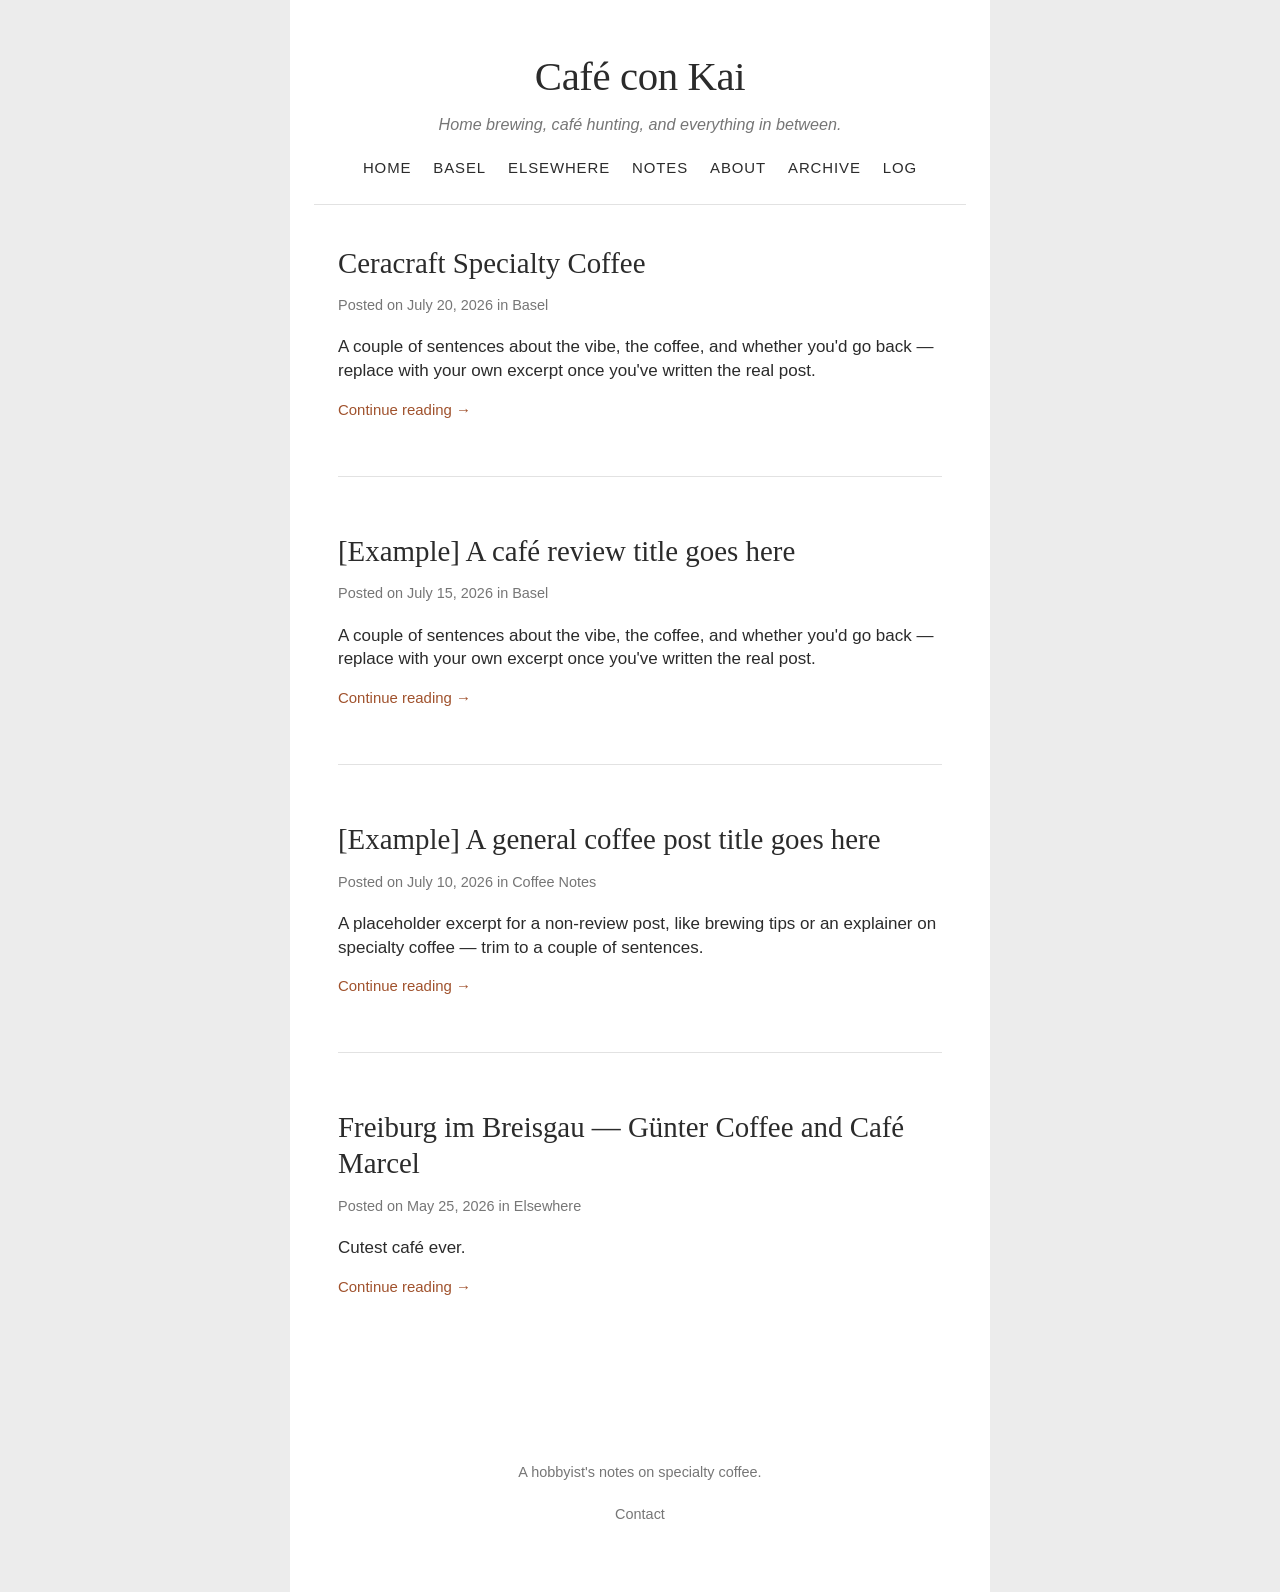
<file: index.html>
<!DOCTYPE html>
<html lang="en">
<head>
<meta charset="UTF-8">
<meta name="viewport" content="width=device-width, initial-scale=1.0">
<title>Café con Kai | Home brewing, café hunting, and everything in between.</title>
<meta name="description" content="Home brewing, café hunting, and everything in between.">
<link rel="stylesheet" href="style.css">
</head>
<body>
<div class="wrap">

  <header class="site-header">
    <h1 class="site-title"><a href="index.html">Café con Kai</a></h1>
    <p class="site-tagline">Home brewing, café hunting, and everything in between.</p>
    <nav class="site-nav">
      <ul>
        <li><a href="index.html">Home</a></li>
        <li><a href="basel.html">Basel</a></li>
        <li><a href="elsewhere.html">Elsewhere</a></li>
        <li><a href="notes.html">Notes</a></li>
        <li><a href="about.html">About</a></li>
        <li><a href="archive.html">Archive</a></li>
        <li><a href="log.html">Log</a></li>
      </ul>
    </nav>
  </header>

  <main>
    <!--
      This page builds itself — feed.js fetches basel.html, elsewhere.html,
      and notes.html and renders the 10 most recent entries below. To add
      a new post, you never edit this file: write the post, then add one
      .entry block to whichever category page it belongs to. See
      README.md for the full walkthrough.
    -->
    <div id="home-feed">
      <p>Loading posts&hellip;</p>
    </div>
  </main>

  <footer class="site-footer">
    <p class="about-blurb">
      A hobbyist's notes on specialty coffee.
    </p>
    <p class="footer-links">
      <a href="mailto:you@example.com">Contact</a>
    </p>
    <div class="tag-cloud">
      <!-- Example tags — replace with your own once you have posts -->
      <!-- <a href="archive.html">espresso</a>
      <a href="archive.html">cozy</a>
      <a href="archive.html">wifi</a>
      <a href="archive.html">study spot</a>
      <a href="archive.html">pastries</a> -->
    </div>
  </footer>

</div>
<script src="feed.js"></script>
<script>
  fetchEntries().then((entries) => renderHomeFeed(entries, 10));
</script>
</body>
</html>
</file>
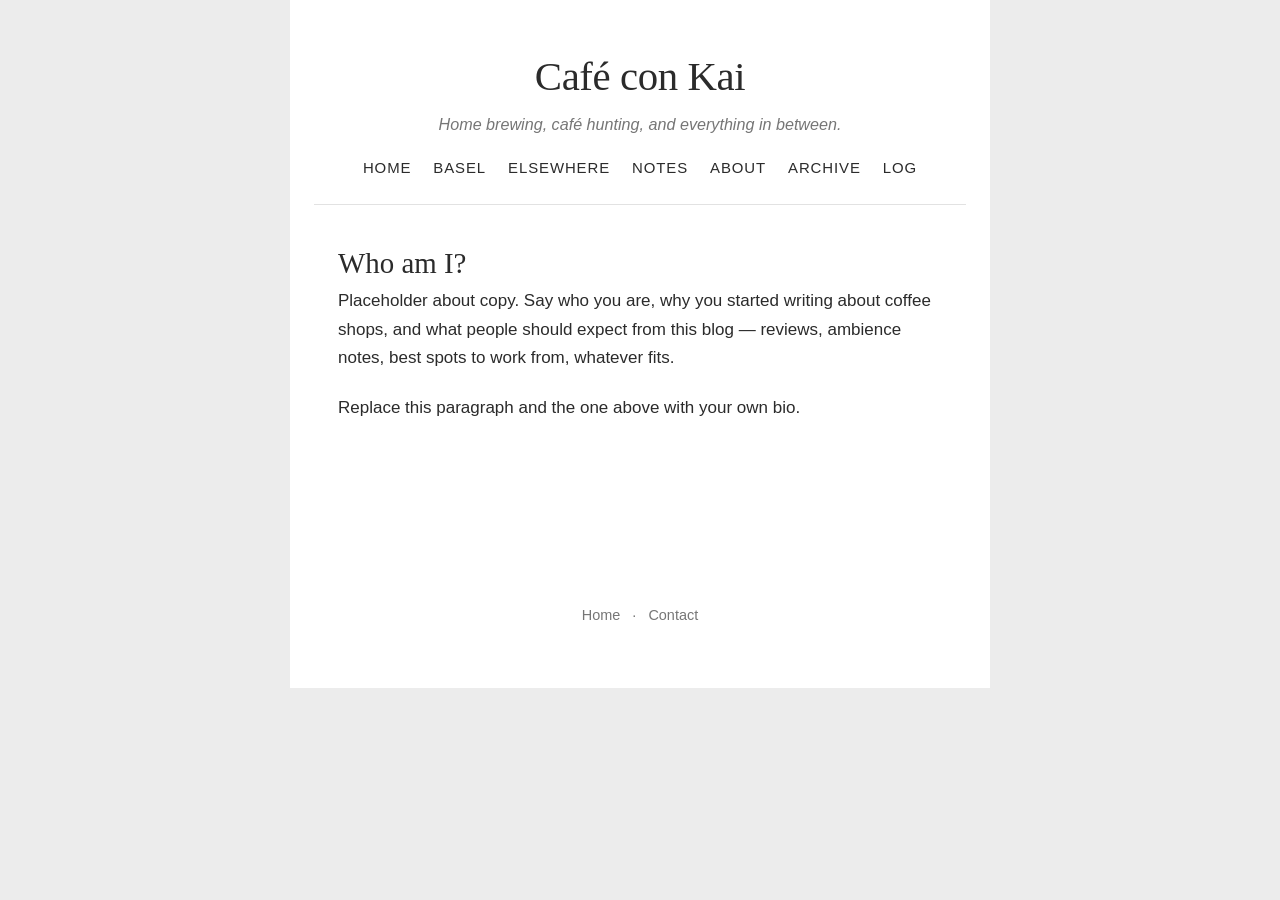
<file: about.html>
<!DOCTYPE html>
<html lang="en">
<head>
<meta charset="UTF-8">
<meta name="viewport" content="width=device-width, initial-scale=1.0">
<title>About | Café con Kai</title>
<link rel="stylesheet" href="style.css">
</head>
<body>
<div class="wrap">

  <header class="site-header">
    <h1 class="site-title"><a href="index.html">Café con Kai</a></h1>
    <p class="site-tagline">Home brewing, café hunting, and everything in between.</p>
    <nav class="site-nav">
      <ul>
        <li><a href="index.html">Home</a></li>
        <li><a href="basel.html">Basel</a></li>
        <li><a href="elsewhere.html">Elsewhere</a></li>
        <li><a href="notes.html">Notes</a></li>
        <li><a href="about.html">About</a></li>
        <li><a href="archive.html">Archive</a></li>
        <li><a href="log.html">Log</a></li>
      </ul>
    </nav>
  </header>

  <main>
    <article class="post">
      <h2 class="post-title">Who am I?</h2>
      <div class="post-body">
        <p>Placeholder about copy. Say who you are, why you started writing
        about coffee shops, and what people should expect from this blog —
        reviews, ambience notes, best spots to work from, whatever fits.</p>
        <p>Replace this paragraph and the one above with your own bio.</p>
      </div>
    </article>
  </main>

  <footer class="site-footer">
    <p class="footer-links">
      <a href="index.html">Home</a> ·
      <a href="mailto:you@example.com">Contact</a>
    </p>
  </footer>

</div>
</body>
</html>
</file>
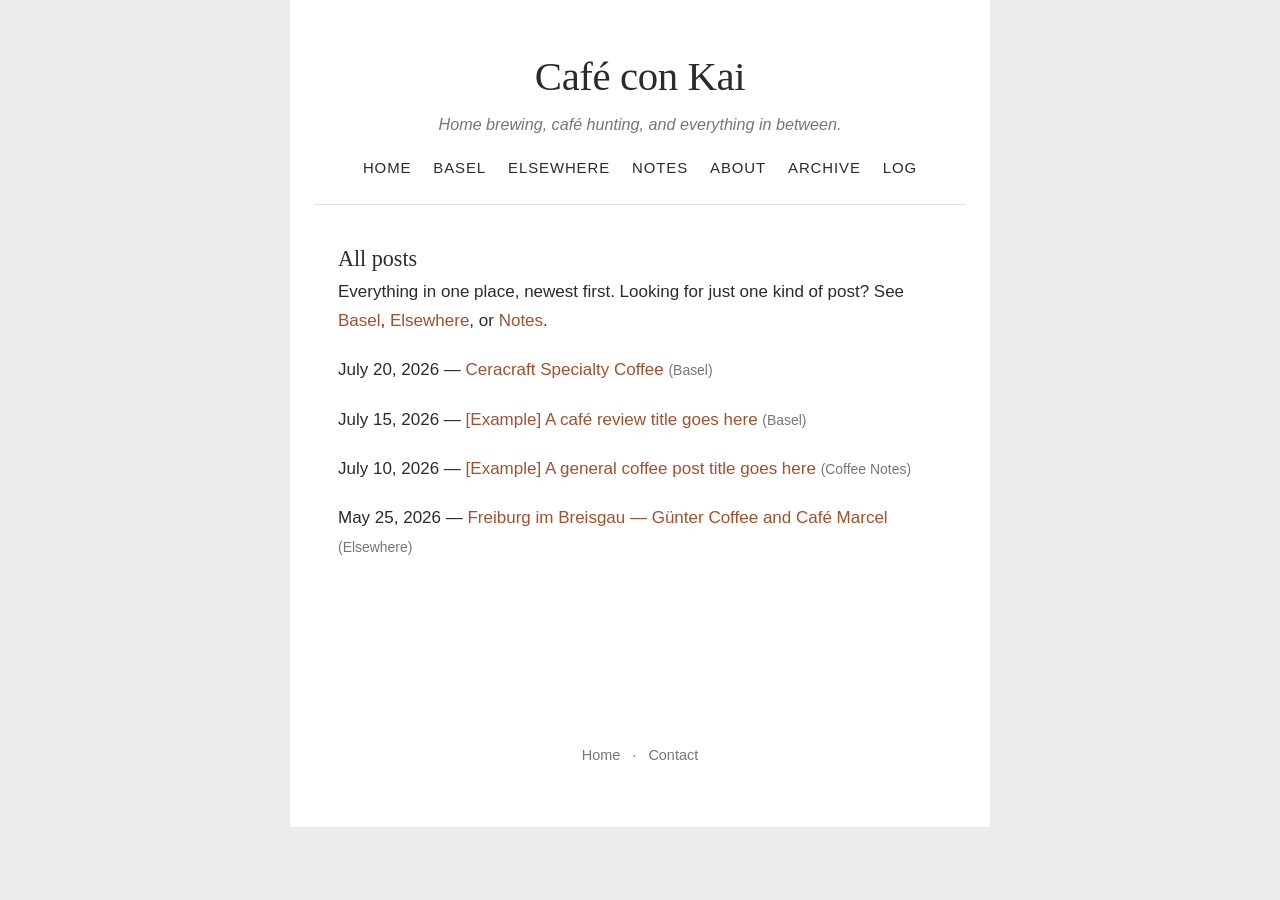
<file: archive.html>
<!DOCTYPE html>
<html lang="en">
<head>
<meta charset="UTF-8">
<meta name="viewport" content="width=device-width, initial-scale=1.0">
<title>Archive | Café con Kai</title>
<link rel="stylesheet" href="style.css">
</head>
<body>
<div class="wrap">

  <header class="site-header">
    <h1 class="site-title"><a href="index.html">Café con Kai</a></h1>
    <p class="site-tagline">Home brewing, café hunting, and everything in between.</p>
    <nav class="site-nav">
      <ul>
        <li><a href="index.html">Home</a></li>
        <li><a href="basel.html">Basel</a></li>
        <li><a href="elsewhere.html">Elsewhere</a></li>
        <li><a href="notes.html">Notes</a></li>
        <li><a href="about.html">About</a></li>
        <li><a href="archive.html">Archive</a></li>
        <li><a href="log.html">Log</a></li>
      </ul>
    </nav>
  </header>

  <main>
    <article class="post">
      <h2 class="post-title" style="font-size:1.3em;">All posts</h2>
      <div class="post-body">
        <p>Everything in one place, newest first. Looking for just one kind
        of post? See <a href="basel.html">Basel</a>,
        <a href="elsewhere.html">Elsewhere</a>, or <a href="notes.html">Notes</a>.</p>
        <!-- This list builds itself from basel.html, elsewhere.html, and
             notes.html via feed.js — nothing to edit here, ever. -->
        <div id="archive-list">
          <p>Loading&hellip;</p>
        </div>
      </div>
    </article>
  </main>

  <footer class="site-footer">
    <p class="footer-links">
      <a href="index.html">Home</a> ·
      <a href="mailto:you@example.com">Contact</a>
    </p>
  </footer>

</div>
<script src="feed.js"></script>
<script>
  fetchEntries().then(renderArchive);
</script>
</body>
</html>
</file>
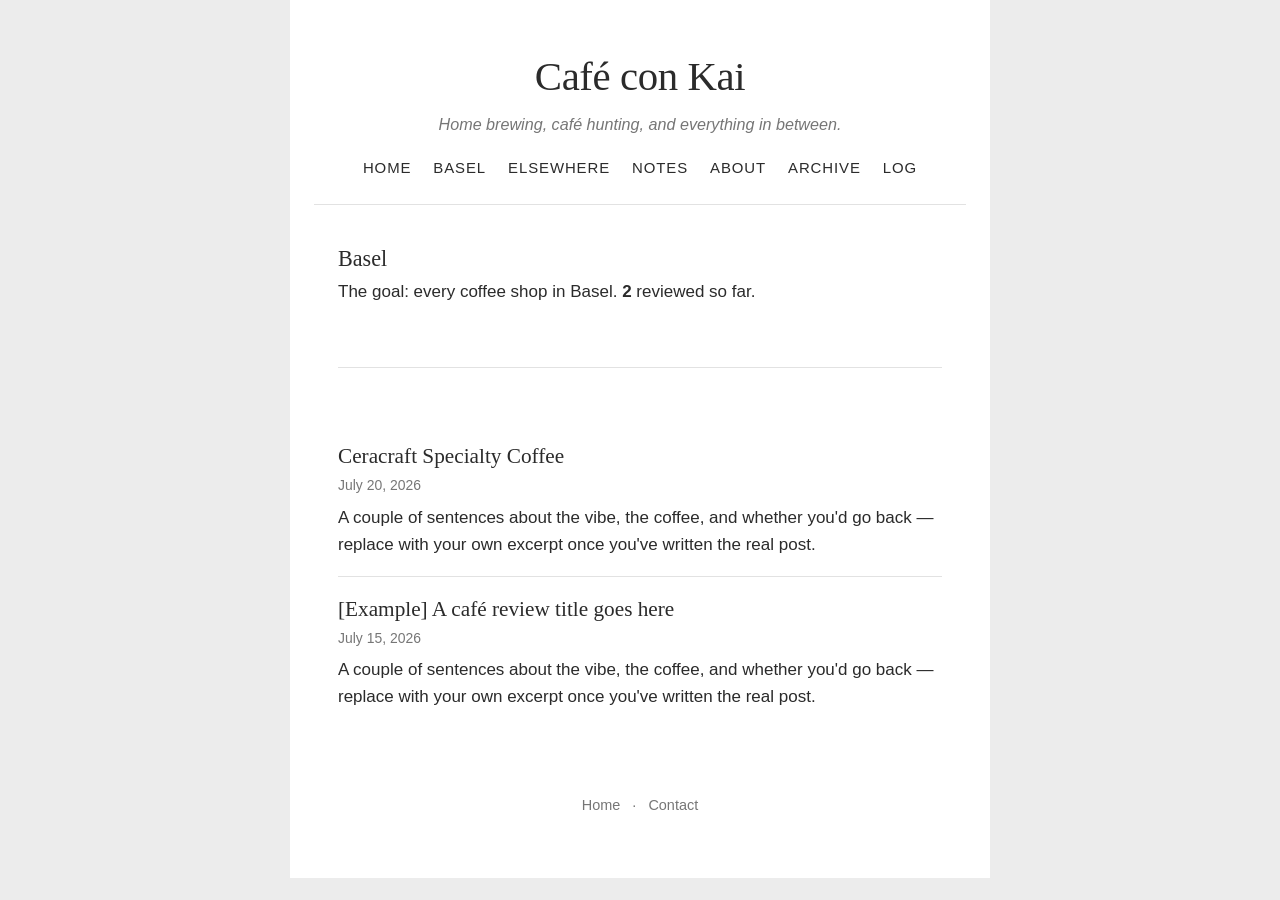
<file: basel.html>
<!DOCTYPE html>
<html lang="en">
<head>
<meta charset="UTF-8">
<meta name="viewport" content="width=device-width, initial-scale=1.0">
<title>Basel | Café con Kai</title>
<link rel="stylesheet" href="style.css">
</head>
<body>
<div class="wrap">

  <header class="site-header">
    <h1 class="site-title"><a href="index.html">Café con Kai</a></h1>
    <p class="site-tagline">Home brewing, café hunting, and everything in between.</p>
    <nav class="site-nav">
      <ul>
        <li><a href="index.html">Home</a></li>
        <li><a href="basel.html">Basel</a></li>
        <li><a href="elsewhere.html">Elsewhere</a></li>
        <li><a href="notes.html">Notes</a></li>
        <li><a href="about.html">About</a></li>
        <li><a href="archive.html">Archive</a></li>
        <li><a href="log.html">Log</a></li>
      </ul>
    </nav>
  </header>

  <main>
    <article class="post">
      <h2 class="post-title" style="font-size:1.3em;">Basel</h2>
      <div class="post-body">
        <p>The goal: every coffee shop in Basel. <strong id="basel-count">0</strong> reviewed
        so far.</p>
      </div>
    </article>

    <!--
      HOW TO ADD A NEW BASEL REVIEW:
      1. Copy posts/template.html, save it as posts/your-slug.html, and
         fill it in (keep the "in Basel" category line in its post-meta).
      2. Copy one <article class="entry"> block below and paste it at the
         TOP (newest first). Fill in data-date, the link + title, the
         date shown, and a 1-2 sentence summary.
      That's it — this shows up here, on the homepage, and on the
      archive automatically (see feed.js). The count above updates itself
      too. Nothing else to touch.
    -->

     <article class="entry" data-date="2026-07-20">
      <h3 class="entry-title"><a href="posts/template.html">Ceracraft Specialty Coffee</a></h3>
      <p class="entry-meta"><time datetime="2026-07-20">July 20, 2026</time></p>
      <p class="entry-excerpt">A couple of sentences about the vibe, the coffee, and whether you'd go back — replace with your own excerpt once you've written the real post.</p>
    </article>

    <article class="entry" data-date="2026-07-15">
      <h3 class="entry-title"><a href="posts/template.html">[Example] A café review title goes here</a></h3>
      <p class="entry-meta"><time datetime="2026-07-15">July 15, 2026</time></p>
      <p class="entry-excerpt">A couple of sentences about the vibe, the coffee, and whether you'd go back — replace with your own excerpt once you've written the real post.</p>
    </article>

  </main>

  <footer class="site-footer">
    <p class="footer-links">
      <a href="index.html">Home</a> ·
      <a href="mailto:you@example.com">Contact</a>
    </p>
  </footer>

</div>
<script>
  document.getElementById("basel-count").textContent =
    document.querySelectorAll(".entry").length;
</script>
</body>
</html>
</file>
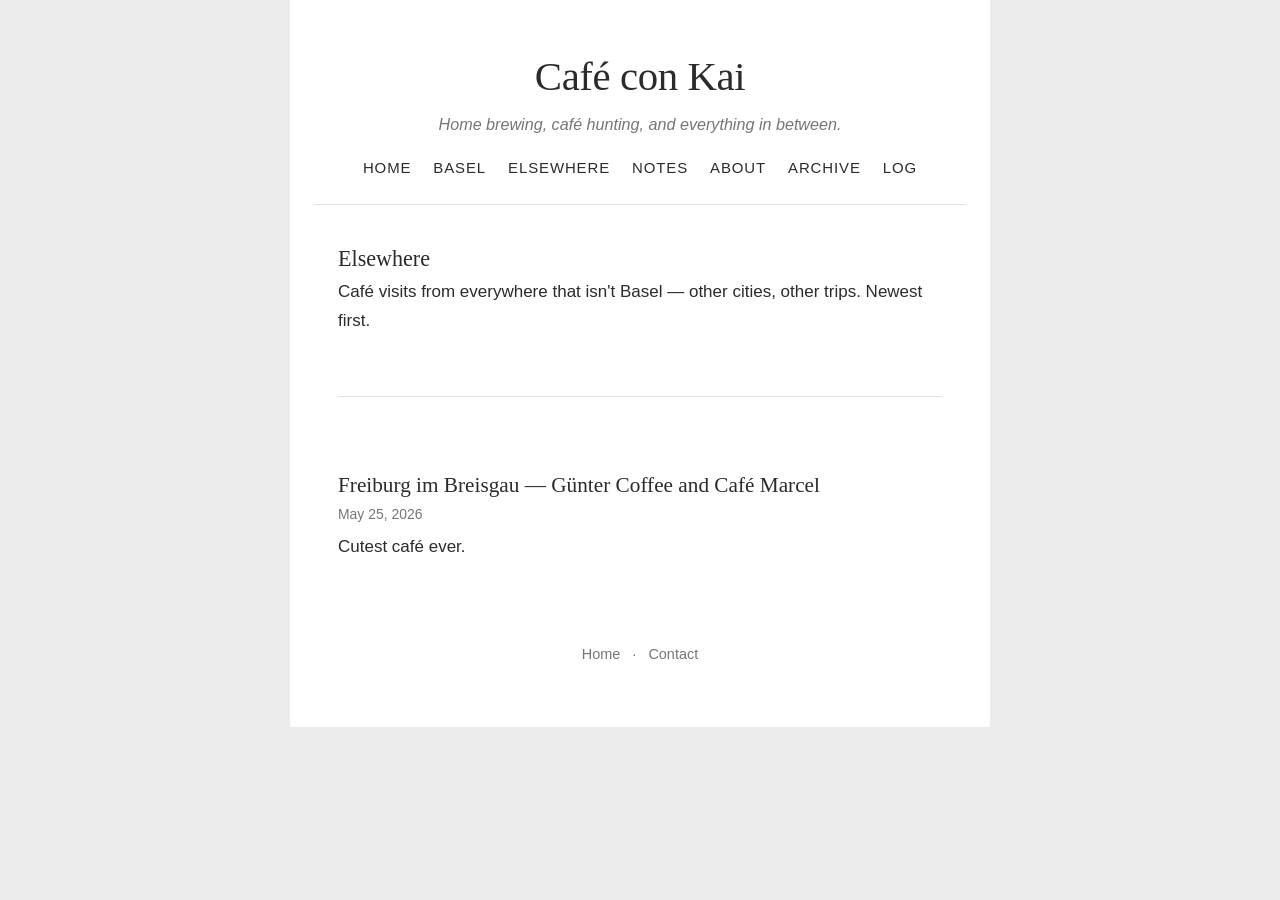
<file: elsewhere.html>
<!DOCTYPE html>
<html lang="en">
<head>
<meta charset="UTF-8">
<meta name="viewport" content="width=device-width, initial-scale=1.0">
<title>Elsewhere | Café con Kai</title>
<link rel="stylesheet" href="style.css">
</head>
<body>
<div class="wrap">

  <header class="site-header">
    <h1 class="site-title"><a href="index.html">Café con Kai</a></h1>
    <p class="site-tagline">Home brewing, café hunting, and everything in between.</p>
    <nav class="site-nav">
      <ul>
        <li><a href="index.html">Home</a></li>
        <li><a href="basel.html">Basel</a></li>
        <li><a href="elsewhere.html">Elsewhere</a></li>
        <li><a href="notes.html">Notes</a></li>
        <li><a href="about.html">About</a></li>
        <li><a href="archive.html">Archive</a></li>
        <li><a href="log.html">Log</a></li>
      </ul>
    </nav>
  </header>

  <main>
    <article class="post">
      <h2 class="post-title" style="font-size:1.3em;">Elsewhere</h2>
      <div class="post-body">
        <p>Café visits from everywhere that isn't Basel — other cities,
        other trips. Newest first.</p>
      </div>
    </article>

    <!--
      HOW TO ADD A NEW ELSEWHERE REVIEW:
      1. Copy posts/template.html, save it as posts/your-slug.html, and
         fill it in (use the "in Elsewhere" category line, not Basel).
      2. Copy one <article class="entry"> block below and paste it at the
         TOP (newest first). Consider prefixing the title with the city,
         e.g. "Zurich — [title]".
      That's it — this shows up here, on the homepage, and on the
      archive automatically (see feed.js). Nothing else to touch.
    -->

    <article class="entry" data-date="2026-05-25">
      <h3 class="entry-title"><a href="posts/guenter.html">Freiburg im Breisgau  — Günter Coffee and Café Marcel</a></h3>
      <p class="entry-meta"><time datetime="2026-05-25">May 25, 2026</time></p>
      <p class="entry-excerpt">Cutest café ever.</p>
    </article>
  </main>

  <footer class="site-footer">
    <p class="footer-links">
      <a href="index.html">Home</a> ·
      <a href="mailto:you@example.com">Contact</a>
    </p>
  </footer>

</div>
</body>
</html>
</file>
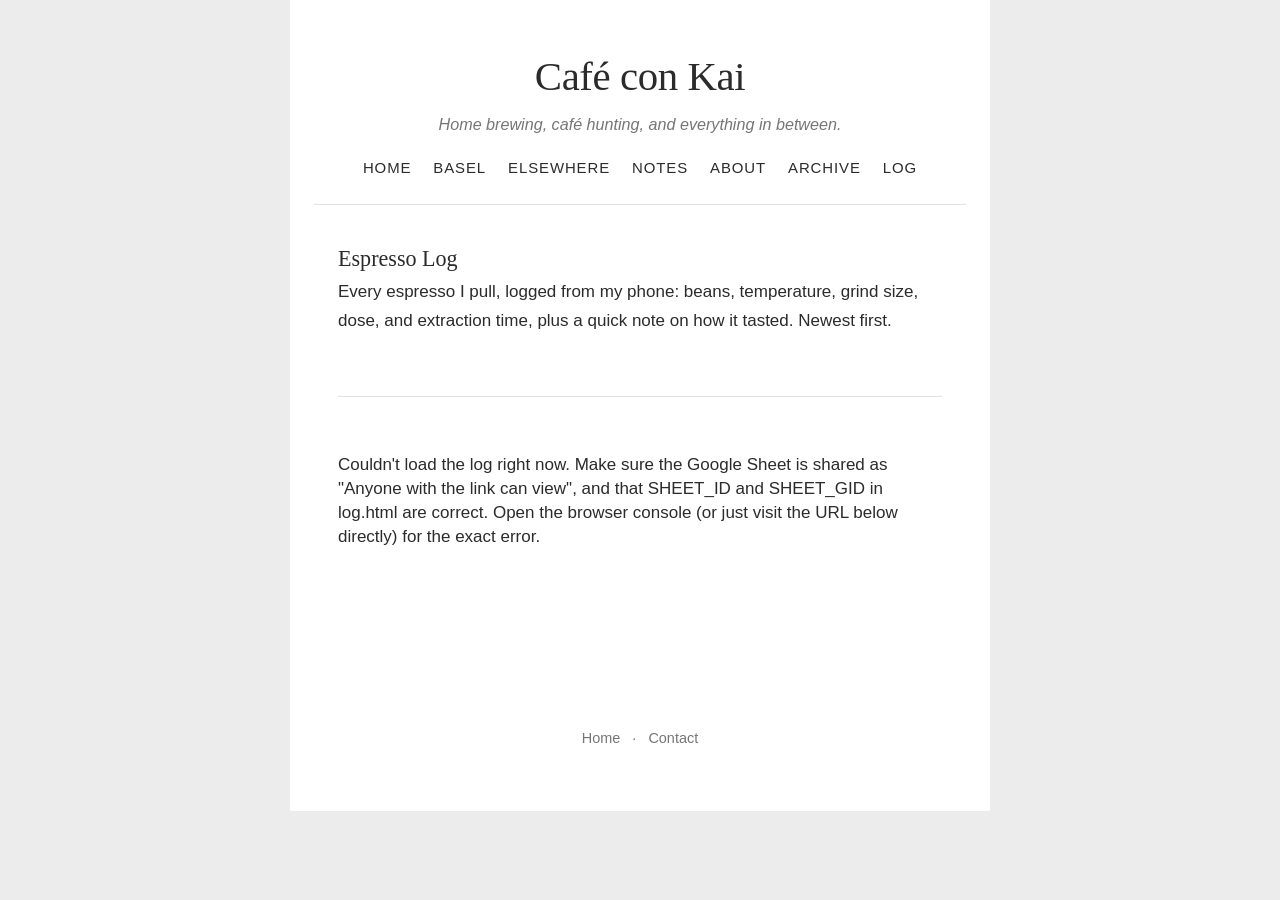
<file: log.html>
<!DOCTYPE html>
<html lang="en">
<head>
<meta charset="UTF-8">
<meta name="viewport" content="width=device-width, initial-scale=1.0">
<title>Espresso Log | Café con Kai</title>
<link rel="stylesheet" href="style.css">
</head>
<body>
<div class="wrap">

  <header class="site-header">
    <h1 class="site-title"><a href="index.html">Café con Kai</a></h1>
    <p class="site-tagline">Home brewing, café hunting, and everything in between.</p>
    <nav class="site-nav">
      <ul>
        <li><a href="index.html">Home</a></li>
        <li><a href="basel.html">Basel</a></li>
        <li><a href="elsewhere.html">Elsewhere</a></li>
        <li><a href="notes.html">Notes</a></li>
        <li><a href="about.html">About</a></li>
        <li><a href="archive.html">Archive</a></li>
        <li><a href="log.html">Log</a></li>
      </ul>
    </nav>
  </header>

  <main>
    <article class="post"> 
      <h2 class="post-title" style="font-size:1.3em;">Espresso Log</h2>
      <div class="post-body">
        <p>Every espresso I pull, logged from my phone: beans, temperature,
        grind size, dose, and extraction time, plus a quick note on how it
        tasted. Newest first.</p>
      </div>
    </article>

    <div id="log-entries">
      <article class="post">
        <p class="post-body">Loading entries&hellip;</p>
      </article>
    </div>
  </main>

  <footer class="site-footer">
    <p class="footer-links">
      <a href="index.html">Home</a> ·
      <a href="mailto:you@example.com">Contact</a>
    </p>
  </footer>

</div>

<script>
/* ---------------------------------------------------------------
   Espresso Log — reads a public Google Sheet (linked to a Google
   Form) and renders each row as a mini post. No backend needed.

   SETUP (see README.md for the full walkthrough):
   1. Create a Google Form with these questions, IN THIS ORDER:
      Coffee Beans (Short answer)
      Temperature - C (Short answer, number)
      Grind Size (Short answer, number)
      Dose - g (Short answer, number)
      Extraction Time - s (Short answer, number)
      Flavor Notes (Paragraph)
   2. Link the Form to a Google Sheet (Form's "Responses" tab -> Sheets icon).
   3. In the Sheet: File > Share > General access > "Anyone with the link"
      (Viewer). This does NOT require "Publish to web".
   4. Copy the Sheet's ID from its URL:
      https://docs.google.com/spreadsheets/d/THIS_PART_IS_THE_ID/edit#gid=0
   5. Paste it below as SHEET_ID. Also grab the number after "gid=" in
      that same URL and paste it as SHEET_GID (it's almost always 0 for
      the first/only tab, which is already the default below).
------------------------------------------------------------------ */

const SHEET_ID = "1NEi2fcRsISECTvpZ59UjygjEHDVmwokDIJK7NKpk2EA";
const SHEET_GID = 0;

const CSV_URL = `https://docs.google.com/spreadsheets/d/${SHEET_ID}/gviz/tq?tqx=out:csv&gid=${SHEET_GID}`;

function parseCSV(text) {
  const rows = [];
  let row = [], field = "", inQuotes = false;
  for (let i = 0; i < text.length; i++) {
    const c = text[i], next = text[i + 1];
    if (inQuotes) {
      if (c === '"' && next === '"') { field += '"'; i++; }
      else if (c === '"') { inQuotes = false; }
      else { field += c; }
    } else {
      if (c === '"') inQuotes = true;
      else if (c === ",") { row.push(field); field = ""; }
      else if (c === "\r") { /* skip */ }
      else if (c === "\n") { row.push(field); rows.push(row); row = []; field = ""; }
      else field += c;
    }
  }
  if (field.length || row.length) { row.push(field); rows.push(row); }
  return rows.filter(r => r.length > 1 && r.some(v => v !== ""));
}

function escapeHTML(s) {
  return String(s ?? "").replace(/[&<>"']/g, c => (
    { "&": "&amp;", "<": "&lt;", ">": "&gt;", '"': "&quot;", "'": "&#39;" }[c]
  ));
}

function formatDate(timestamp) {
  // Google Sheets timestamps from Forms are often "DD/MM/YYYY HH:MM:SS"
  // (day first) — JS's Date constructor misreads that as month-first and
  // silently fails, so parse that shape explicitly before falling back.
  const dmy = /^(\d{1,2})\/(\d{1,2})\/(\d{4})/.exec(timestamp);
  let d;
  if (dmy) {
    const [, day, month, year] = dmy;
    d = new Date(Number(year), Number(month) - 1, Number(day));
  } else {
    d = new Date(timestamp);
  }
  if (isNaN(d)) return escapeHTML(timestamp);
  return d.toLocaleDateString("en-US", { year: "numeric", month: "long", day: "numeric" });
}

function renderEntry(row) {
  // Column order must match the Form question order above:
  const [timestamp, beans, temp, grind, dose, time, notes] = row;
  return `
    <article class="post log-entry">
      <h2 class="post-title">${escapeHTML(beans) || "Unlabeled beans"}</h2>
      <p class="post-meta">${formatDate(timestamp)}</p>
      <ul class="log-stats">
        <li>${escapeHTML(temp)}&deg;C</li>
        <li>Grind ${escapeHTML(grind)}</li>
        <li>${escapeHTML(dose)}g</li>
        <li>${escapeHTML(time)}s</li>
      </ul>
      ${notes ? `<div class="post-body"><p>${escapeHTML(notes)}</p></div>` : ""}
    </article>`;
}

async function loadLog() {
  const container = document.getElementById("log-entries");
  if (SHEET_ID === "PASTE_YOUR_GOOGLE_SHEET_ID_HERE") {
    container.innerHTML = `<article class="post"><p class="post-body">
      This page isn't wired up yet — open log.html and paste your Google
      Sheet ID into the SHEET_ID constant near the bottom of the file.
      See README.md for the full setup steps.</p></article>`;
    return;
  }
  try {
    const res = await fetch(CSV_URL);
    if (!res.ok) throw new Error("Fetch failed: " + res.status);
    const rows = parseCSV(await res.text());
    rows.shift(); // drop header row
    if (!rows.length) {
      container.innerHTML = `<article class="post"><p class="post-body">No entries yet.</p></article>`;
      return;
    }
    rows.reverse(); // newest first
    container.innerHTML = rows.map(renderEntry).join("");
  } catch (err) {
    container.innerHTML = `<article class="post"><p class="post-body">
      Couldn't load the log right now. Make sure the Google Sheet is
      shared as "Anyone with the link can view", and that SHEET_ID and
      SHEET_GID in log.html are correct. Open the browser console (or
      just visit the URL below directly) for the exact error.</p></article>`;
    console.error("Espresso Log failed to load. CSV_URL was:", CSV_URL);
    console.error(err);
  }
}

loadLog();
</script>
</body>
</html>
</file>
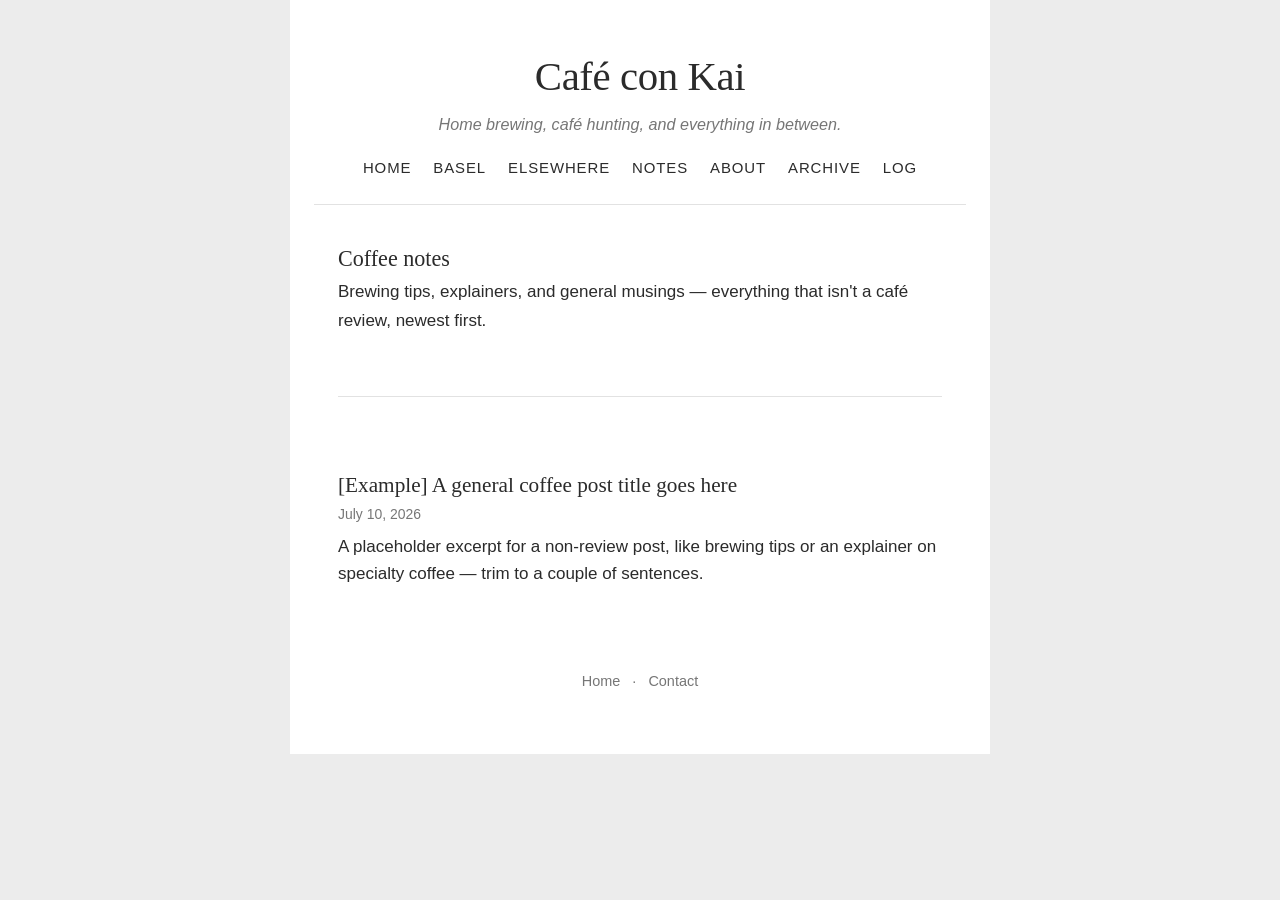
<file: notes.html>
<!DOCTYPE html>
<html lang="en">
<head>
<meta charset="UTF-8">
<meta name="viewport" content="width=device-width, initial-scale=1.0">
<title>Notes | Café con Kai</title>
<link rel="stylesheet" href="style.css">
</head>
<body>
<div class="wrap">

  <header class="site-header">
    <h1 class="site-title"><a href="index.html">Café con Kai</a></h1>
    <p class="site-tagline">Home brewing, café hunting, and everything in between.</p>
    <nav class="site-nav">
      <ul>
        <li><a href="index.html">Home</a></li>
        <li><a href="basel.html">Basel</a></li>
        <li><a href="elsewhere.html">Elsewhere</a></li>
        <li><a href="notes.html">Notes</a></li>
        <li><a href="about.html">About</a></li>
        <li><a href="archive.html">Archive</a></li>
        <li><a href="log.html">Log</a></li>
      </ul>
    </nav>
  </header>

  <main>
    <article class="post">
      <h2 class="post-title" style="font-size:1.3em;">Coffee notes</h2>
      <div class="post-body">
        <p>Brewing tips, explainers, and general musings — everything that
        isn't a café review, newest first.</p>
      </div>
    </article>

    <!--
      HOW TO ADD A NEW NOTES POST:
      1. Copy posts/template-note.html, save it as posts/your-slug.html,
         and fill it in.
      2. Copy one <article class="entry"> block below and paste it at the
         TOP (newest first).
      That's it — this shows up here, on the homepage, and on the
      archive automatically (see feed.js). Nothing else to touch.
    -->

    <article class="entry" data-date="2026-07-10">
      <h3 class="entry-title"><a href="posts/template-note.html">[Example] A general coffee post title goes here</a></h3>
      <p class="entry-meta"><time datetime="2026-07-10">July 10, 2026</time></p>
      <p class="entry-excerpt">A placeholder excerpt for a non-review post, like brewing tips or an explainer on specialty coffee — trim to a couple of sentences.</p>
    </article>
  </main>

  <footer class="site-footer">
    <p class="footer-links">
      <a href="index.html">Home</a> ·
      <a href="mailto:you@example.com">Contact</a>
    </p>
  </footer>

</div>
</body>
</html>
</file>
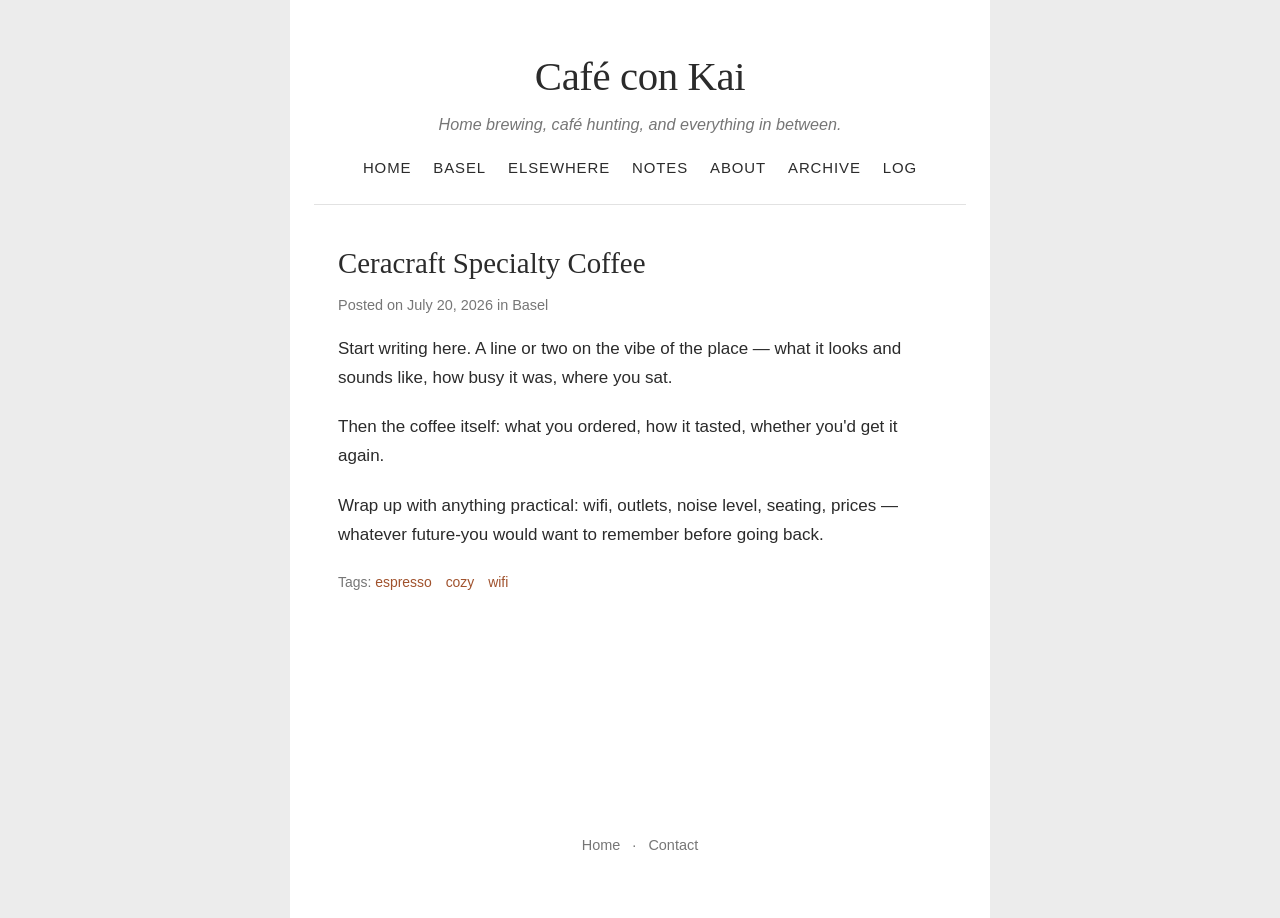
<file: posts/ceracraft.html>
<!DOCTYPE html>
<html lang="en">
<head>
<meta charset="UTF-8">
<meta name="viewport" content="width=device-width, initial-scale=1.0">
<!-- Change the <title> to your post title. This is the CAFÉ REVIEW template —
     for a non-review post, use posts/template-note.html instead. -->
<title>[Café review title] | Café con Kai</title>
<link rel="stylesheet" href="../style.css">
</head>
<body>
<div class="wrap">

  <header class="site-header">
    <h1 class="site-title"><a href="../index.html">Café con Kai</a></h1>
    <p class="site-tagline">Home brewing, café hunting, and everything in between.</p>
    <nav class="site-nav">
      <ul>
        <li><a href="../index.html">Home</a></li>
        <li><a href="../basel.html">Basel</a></li>
        <li><a href="../elsewhere.html">Elsewhere</a></li>
        <li><a href="../notes.html">Notes</a></li>
        <li><a href="../about.html">About</a></li>
        <li><a href="../archive.html">Archive</a></li>
        <li><a href="../log.html">Log</a></li>
      </ul>
    </nav>
  </header>

  <main>
    <article class="post">

      <!-- Post title -->
      <h1 class="post-title">Ceracraft Specialty Coffee</h1>

      <!-- Date — update this. Then pick ONE of the two category lines below
           depending on where this café is, and delete the other. -->
      <p class="post-meta">
        Posted on <time datetime="2026-07-15">July 20, 2026</time>
        in <a href="../basel.html">Basel</a>
        <!-- If this café is NOT in Basel, delete the line above and use this one instead: -->
        <!-- in <a href="../elsewhere.html">Elsewhere</a> -->
      </p>

      <!-- Optional quick rating line — delete if you don't want one -->
      <!-- <p class="rating">☕ ☕ ☕ ☕ ☆ &nbsp;— Coffee: 8/10 · Wifi: Good · Seating: Plenty</p> -->

      <div class="post-body">
        <!-- Drop image files in posts/images/ first, then use one of these: -->

        <!-- Option 1: single photo, no caption -->
        <!-- <img src="images/your-photo.jpg" alt="Describe the photo"> -->

        <!-- Option 2: single photo with a caption -->
        <!--
        <figure>
          <img src="images/your-photo.jpg" alt="Describe the photo">
          <figcaption>A short caption, e.g. the drink and price</figcaption>
        </figure>
        -->

        <!-- Option 3: two or three photos side by side -->
        <!--
        <div class="photo-grid">
          <img src="images/photo-1.jpg" alt="Describe the photo">
          <img src="images/photo-2.jpg" alt="Describe the photo">
        </div>
        -->

        <p>Start writing here. A line or two on the vibe of the place —
        what it looks and sounds like, how busy it was, where you sat.</p>

        <p>Then the coffee itself: what you ordered, how it tasted, whether
        you'd get it again.</p>

        <p>Wrap up with anything practical: wifi, outlets, noise level,
        seating, prices — whatever future-you would want to remember before
        going back.</p>
      </div>

      <!-- Tags — space separated links, edit freely. These currently just
           point back to the archive; wire up per-tag pages later if you want. -->
      <p class="post-tags">
        Tags:
        <a href="../archive.html">espresso</a>
        <a href="../archive.html">cozy</a>
        <a href="../archive.html">wifi</a>
      </p>

      <!-- Prev/next links — wire these up once you have more than one post -->
      <div class="post-nav">
        <span><!-- <a href="previous-post.html">&larr; Previous post</a> --></span>
        <span><!-- <a href="next-post.html">Next post &rarr;</a> --></span>
      </div>

    </article>
  </main>

  <footer class="site-footer">
    <p class="footer-links">
      <a href="../index.html">Home</a> ·
      <a href="mailto:you@example.com">Contact</a>
    </p>
  </footer>

</div>
</body>
</html>
</file>
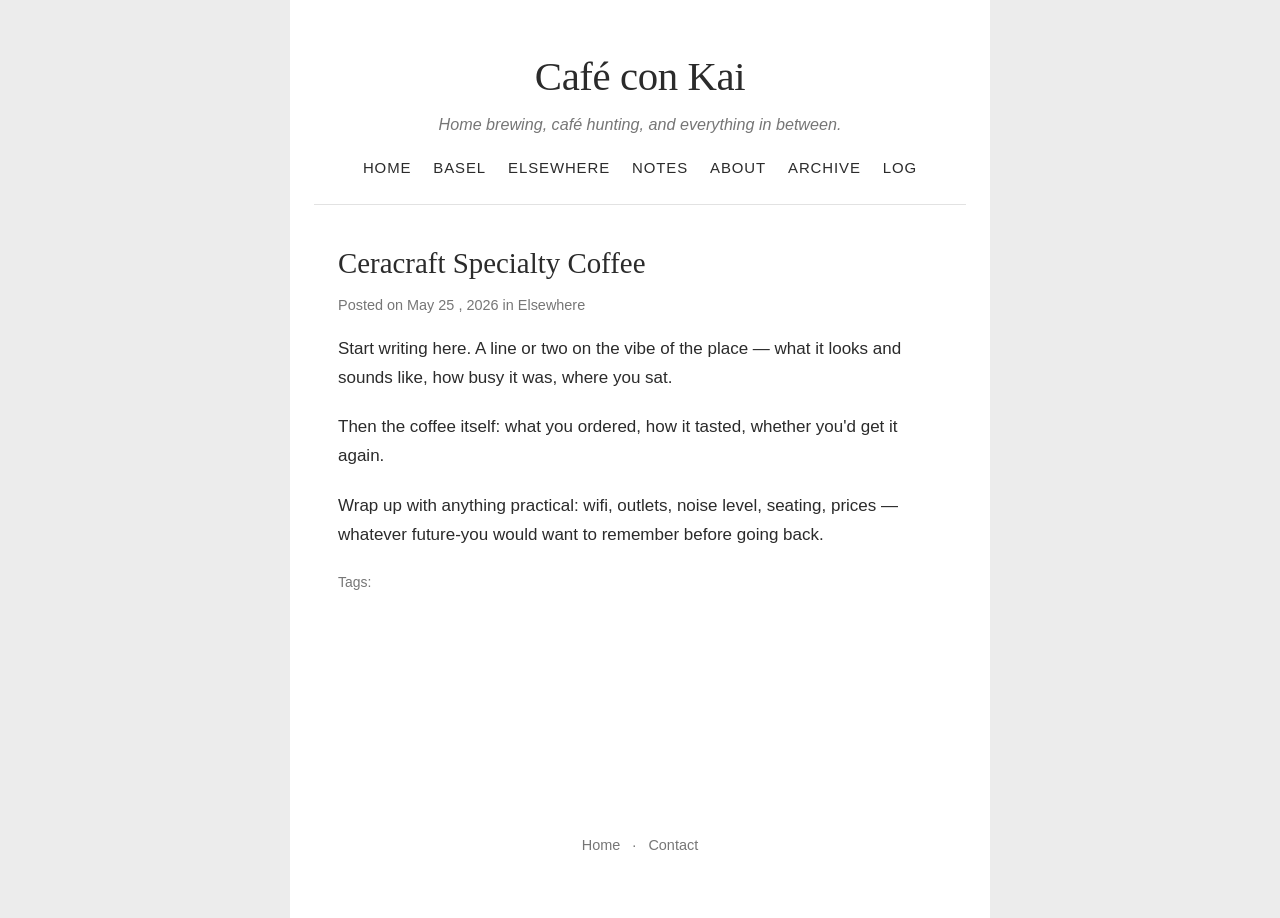
<file: posts/guenter.html>
<!DOCTYPE html>
<html lang="en">
<head>
<meta charset="UTF-8">
<meta name="viewport" content="width=device-width, initial-scale=1.0">
<!-- Change the <title> to your post title. This is the CAFÉ REVIEW template —
     for a non-review post, use posts/template-note.html instead. -->
<title>[Café review title] | Café con Kai</title>
<link rel="stylesheet" href="../style.css">
</head>
<body>
<div class="wrap">

  <header class="site-header">
    <h1 class="site-title"><a href="../index.html">Café con Kai</a></h1>
    <p class="site-tagline">Home brewing, café hunting, and everything in between.</p>
    <nav class="site-nav">
      <ul>
        <li><a href="../index.html">Home</a></li>
        <li><a href="../basel.html">Basel</a></li>
        <li><a href="../elsewhere.html">Elsewhere</a></li>
        <li><a href="../notes.html">Notes</a></li>
        <li><a href="../about.html">About</a></li>
        <li><a href="../archive.html">Archive</a></li>
        <li><a href="../log.html">Log</a></li>
      </ul>
    </nav>
  </header>

  <main>
    <article class="post">

      <!-- Post title -->
      <h1 class="post-title">Ceracraft Specialty Coffee</h1>

      <!-- Date — update this. Then pick ONE of the two category lines below
           depending on where this café is, and delete the other. -->
      <p class="post-meta">
        Posted on <time datetime="2026-05-25">May 25 , 2026</time>
        in <a href="../elsewhere.html">Elsewhere</a>
        <!-- If this café is NOT in Basel, delete the line above and use this one instead: -->
        <!-- in <a href="../elsewhere.html">Elsewhere</a> -->
      </p>

      <!-- Optional quick rating line — delete if you don't want one -->
      <!-- <p class="rating">☕ ☕ ☕ ☕ ☆ &nbsp;— Coffee: 8/10 · Wifi: Good · Seating: Plenty</p> -->

      <div class="post-body">
        <!-- Drop image files in posts/images/ first, then use one of these: -->

        <!-- Option 1: single photo, no caption -->
        <!-- <img src="images/your-photo.jpg" alt="Describe the photo"> -->

        <!-- Option 2: single photo with a caption -->
        <!--
        <figure>
          <img src="images/your-photo.jpg" alt="Describe the photo">
          <figcaption>A short caption, e.g. the drink and price</figcaption>
        </figure>
        -->

        <!-- Option 3: two or three photos side by side -->
        <!--
        <div class="photo-grid">
          <img src="images/photo-1.jpg" alt="Describe the photo">
          <img src="images/photo-2.jpg" alt="Describe the photo">
        </div>
        -->

        <p>Start writing here. A line or two on the vibe of the place —
        what it looks and sounds like, how busy it was, where you sat.</p>

        <p>Then the coffee itself: what you ordered, how it tasted, whether
        you'd get it again.</p>

        <p>Wrap up with anything practical: wifi, outlets, noise level,
        seating, prices — whatever future-you would want to remember before
        going back.</p>
      </div>

      <!-- Tags — space separated links, edit freely. These currently just
           point back to the archive; wire up per-tag pages later if you want. -->
      <p class="post-tags">
        Tags:
        <!-- <a href="../archive.html">espresso</a>
        <a href="../archive.html">cozy</a>
        <a href="../archive.html">wifi</a> -->
      </p>

      <!-- Prev/next links — wire these up once you have more than one post -->
      <div class="post-nav">
        <span><!-- <a href="previous-post.html">&larr; Previous post</a> --></span>
        <span><!-- <a href="next-post.html">Next post &rarr;</a> --></span>
      </div>

    </article>
  </main>

  <footer class="site-footer">
    <p class="footer-links">
      <a href="../index.html">Home</a> ·
      <a href="mailto:you@example.com">Contact</a>
    </p>
  </footer>

</div>
</body>
</html>
</file>
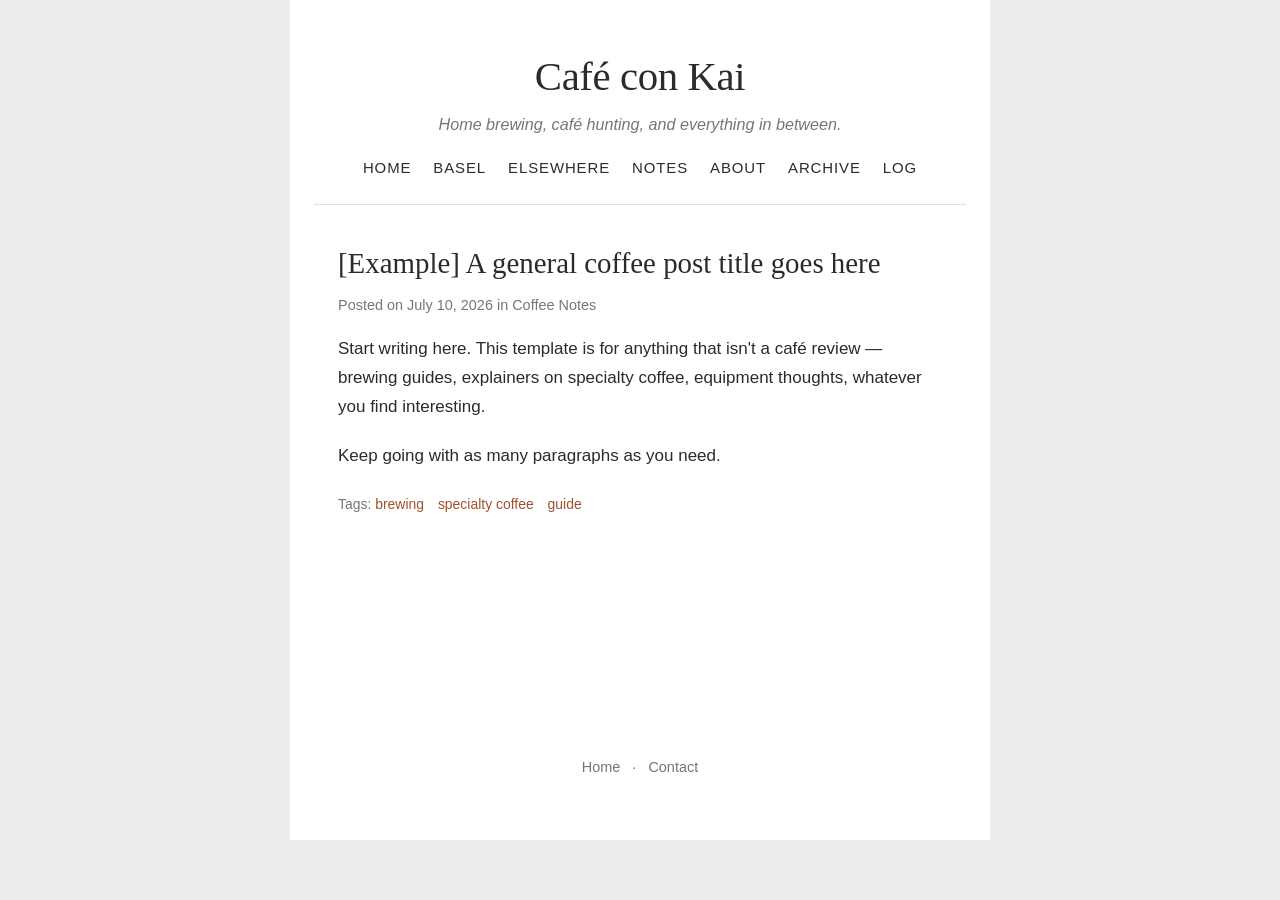
<file: posts/template-note.html>
<!DOCTYPE html>
<html lang="en">
<head>
<meta charset="UTF-8">
<meta name="viewport" content="width=device-width, initial-scale=1.0">
<!-- Change the <title> to your post title. This is the GENERAL / NOTES
     template — for a café review, use posts/template.html instead. -->
<title>[Post title] | Café con Kai</title>
<link rel="stylesheet" href="../style.css">
</head>
<body>
<div class="wrap">

  <header class="site-header">
    <h1 class="site-title"><a href="../index.html">Café con Kai</a></h1>
    <p class="site-tagline">Home brewing, café hunting, and everything in between.</p>
    <nav class="site-nav">
      <ul>
        <li><a href="../index.html">Home</a></li>
        <li><a href="../basel.html">Basel</a></li>
        <li><a href="../elsewhere.html">Elsewhere</a></li>
        <li><a href="../notes.html">Notes</a></li>
        <li><a href="../about.html">About</a></li>
        <li><a href="../archive.html">Archive</a></li>
        <li><a href="../log.html">Log</a></li>
      </ul>
    </nav>
  </header>

  <main>
    <article class="post">

      <!-- Post title -->
      <h1 class="post-title">[Example] A general coffee post title goes here</h1>

      <!-- Date — update this. Category is fixed to "Coffee Notes" since
           this is the notes/general template. -->
      <p class="post-meta">
        Posted on <time datetime="2026-07-10">July 10, 2026</time>
        in <a href="../notes.html">Coffee Notes</a>
      </p>

      <!-- No rating line here — that's specific to the review template. -->

      <div class="post-body">
        <!-- Drop image files in posts/images/ first, then use one of these: -->

        <!-- Option 1: single photo, no caption -->
        <!-- <img src="images/your-photo.jpg" alt="Describe the photo"> -->

        <!-- Option 2: single photo with a caption -->
        <!--
        <figure>
          <img src="images/your-photo.jpg" alt="Describe the photo">
          <figcaption>A short caption</figcaption>
        </figure>
        -->

        <!-- Option 3: two or three photos side by side -->
        <!--
        <div class="photo-grid">
          <img src="images/photo-1.jpg" alt="Describe the photo">
          <img src="images/photo-2.jpg" alt="Describe the photo">
        </div>
        -->

        <p>Start writing here. This template is for anything that isn't a
        café review — brewing guides, explainers on specialty coffee,
        equipment thoughts, whatever you find interesting.</p>

        <p>Keep going with as many paragraphs as you need.</p>
      </div>

      <!-- Tags — space separated links, edit freely -->
      <p class="post-tags">
        Tags:
        <a href="../archive.html">brewing</a>
        <a href="../archive.html">specialty coffee</a>
        <a href="../archive.html">guide</a>
      </p>

      <!-- Prev/next links — wire these up once you have more than one post -->
      <div class="post-nav">
        <span><!-- <a href="previous-post.html">&larr; Previous post</a> --></span>
        <span><!-- <a href="next-post.html">Next post &rarr;</a> --></span>
      </div>

    </article>
  </main>

  <footer class="site-footer">
    <p class="footer-links">
      <a href="../index.html">Home</a> ·
      <a href="mailto:you@example.com">Contact</a>
    </p>
  </footer>

</div>
</body>
</html>
</file>
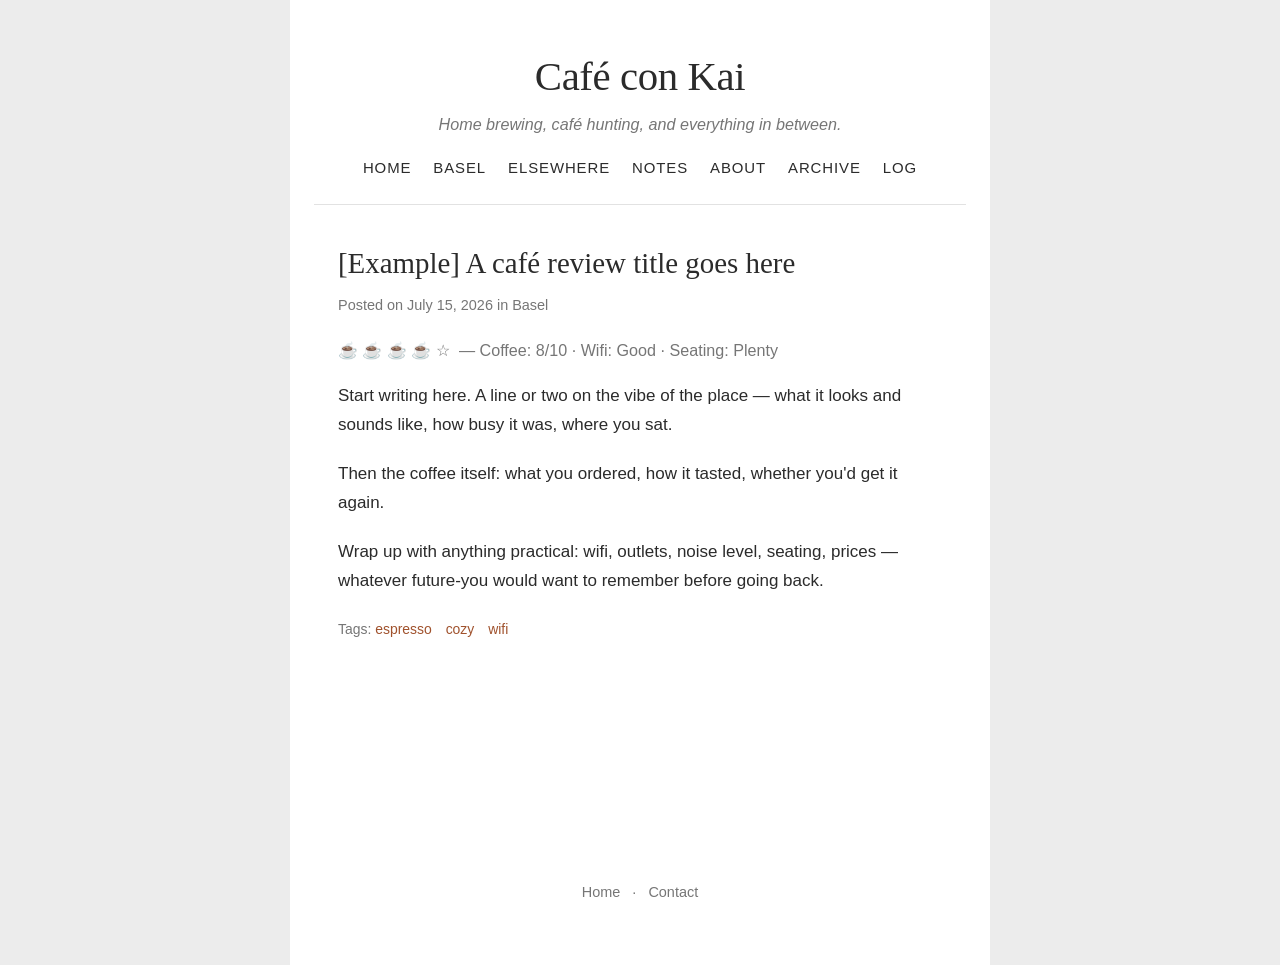
<file: posts/template.html>
<!DOCTYPE html>
<html lang="en">
<head>
<meta charset="UTF-8">
<meta name="viewport" content="width=device-width, initial-scale=1.0">
<!-- Change the <title> to your post title. This is the CAFÉ REVIEW template —
     for a non-review post, use posts/template-note.html instead. -->
<title>[Café review title] | Café con Kai</title>
<link rel="stylesheet" href="../style.css">
</head>
<body>
<div class="wrap">

  <header class="site-header">
    <h1 class="site-title"><a href="../index.html">Café con Kai</a></h1>
    <p class="site-tagline">Home brewing, café hunting, and everything in between.</p>
    <nav class="site-nav">
      <ul>
        <li><a href="../index.html">Home</a></li>
        <li><a href="../basel.html">Basel</a></li>
        <li><a href="../elsewhere.html">Elsewhere</a></li>
        <li><a href="../notes.html">Notes</a></li>
        <li><a href="../about.html">About</a></li>
        <li><a href="../archive.html">Archive</a></li>
        <li><a href="../log.html">Log</a></li>
      </ul>
    </nav>
  </header>

  <main>
    <article class="post">

      <!-- Post title -->
      <h1 class="post-title">[Example] A café review title goes here</h1>

      <!-- Date — update this. Then pick ONE of the two category lines below
           depending on where this café is, and delete the other. -->
      <p class="post-meta">
        Posted on <time datetime="2026-07-15">July 15, 2026</time>
        in <a href="../basel.html">Basel</a>
        <!-- If this café is NOT in Basel, delete the line above and use this one instead: -->
        <!-- in <a href="../elsewhere.html">Elsewhere</a> -->
      </p>

      <!-- Optional quick rating line — delete if you don't want one -->
      <p class="rating">☕ ☕ ☕ ☕ ☆ &nbsp;— Coffee: 8/10 · Wifi: Good · Seating: Plenty</p>

      <div class="post-body">
        <!-- Drop image files in posts/images/ first, then use one of these: -->

        <!-- Option 1: single photo, no caption -->
        <!-- <img src="images/your-photo.jpg" alt="Describe the photo"> -->

        <!-- Option 2: single photo with a caption -->
        <!--
        <figure>
          <img src="images/your-photo.jpg" alt="Describe the photo">
          <figcaption>A short caption, e.g. the drink and price</figcaption>
        </figure>
        -->

        <!-- Option 3: two or three photos side by side -->
        <!--
        <div class="photo-grid">
          <img src="images/photo-1.jpg" alt="Describe the photo">
          <img src="images/photo-2.jpg" alt="Describe the photo">
        </div>
        -->

        <p>Start writing here. A line or two on the vibe of the place —
        what it looks and sounds like, how busy it was, where you sat.</p>

        <p>Then the coffee itself: what you ordered, how it tasted, whether
        you'd get it again.</p>

        <p>Wrap up with anything practical: wifi, outlets, noise level,
        seating, prices — whatever future-you would want to remember before
        going back.</p>
      </div>

      <!-- Tags — space separated links, edit freely. These currently just
           point back to the archive; wire up per-tag pages later if you want. -->
      <p class="post-tags">
        Tags:
        <a href="../archive.html">espresso</a>
        <a href="../archive.html">cozy</a>
        <a href="../archive.html">wifi</a>
      </p>

      <!-- Prev/next links — wire these up once you have more than one post -->
      <div class="post-nav">
        <span><!-- <a href="previous-post.html">&larr; Previous post</a> --></span>
        <span><!-- <a href="next-post.html">Next post &rarr;</a> --></span>
      </div>

    </article>
  </main>

  <footer class="site-footer">
    <p class="footer-links">
      <a href="../index.html">Home</a> ·
      <a href="mailto:you@example.com">Contact</a>
    </p>
  </footer>

</div>
</body>
</html>
</file>
<file: style.css>
/* ---------------------------------------------------
   Coffee Notes — base stylesheet
   A clean, minimal blog theme in the spirit of
   4gravitons.com: single centered column, generous
   whitespace, restrained type, no sidebar clutter.
--------------------------------------------------- */

:root {
  --page-bg: #ececec;
  --content-bg: #ffffff;
  --text: #2b2b2b;
  --muted: #767676;
  --link: #a0522d;      /* coffee-ish brown accent */
  --link-hover: #6f3a1d;
  --border: #e2e2e2;
  --max-width: 700px;
  --serif: Georgia, "Iowan Old Style", "Palatino Linotype", Palatino, serif;
  --sans: -apple-system, BlinkMacSystemFont, "Segoe UI", Helvetica, Arial, sans-serif;
}

* { box-sizing: border-box; }

html { -webkit-text-size-adjust: 100%; }

body {
  margin: 0;
  padding: 0;
  background: var(--page-bg);
  color: var(--text);
  font-family: var(--sans);
  font-size: 17px;
  line-height: 1.4;
}

.wrap {
  max-width: var(--max-width);
  margin: 0 auto;
  padding: 0 24px;
  background: var(--content-bg);
}

a {
  color: var(--link);
  text-decoration: none;
}
a:hover { color: var(--link-hover); text-decoration: underline; }

/* ---------- Header ---------- */

header.site-header {
  padding: 48px 24px 24px;
  text-align: center;
  border-bottom: 1px solid var(--border);
}

.site-title {
  margin: 0;
  font-family: var(--serif);
  font-size: 2.4em;
  font-weight: normal;
  letter-spacing: -0.01em;
}
.site-title a { color: var(--text); }
.site-title a:hover { text-decoration: none; color: var(--link); }

.site-tagline {
  margin: 8px 0 0;
  color: var(--muted);
  font-size: 0.95em;
  font-style: italic;
}

nav.site-nav {
  margin-top: 20px;
}
nav.site-nav ul {
  list-style: none;
  margin: 0;
  padding: 0;
  display: flex;
  justify-content: center;
  flex-wrap: wrap;
  gap: 22px;
}
nav.site-nav a {
  color: var(--text);
  font-size: 0.88em;
  text-transform: uppercase;
  letter-spacing: 0.06em;
}
nav.site-nav a:hover { color: var(--link); }

/* ---------- Main content ---------- */

main {
  padding: 40px 24px 20px;
}

article.post {
  margin-bottom: 56px;
  padding-bottom: 40px;
  border-bottom: 1px solid var(--border);
}
article.post:last-child {
  border-bottom: none;
}

/* The homepage (10 most recent) and archive.html no longer hide anything
   with CSS — feed.js fetches basel.html / elsewhere.html / notes.html and
   builds both pages directly, capping the homepage in JS. See feed.js. */

.post-title {
  font-family: var(--serif);
  font-size: 1.7em;
  font-weight: normal;
  margin: 0 0 6px;
  line-height: 1.25;
}
.post-title a { color: var(--text); }
.post-title a:hover { color: var(--link); }

.post-meta {
  color: var(--muted);
  font-size: 0.85em;
  margin-bottom: 20px;
}
.post-meta a { color: var(--muted); }
.post-meta a:hover { color: var(--link); }

.post-body p {
  margin: 0 0 1.2em;
  line-height: 1.7;
}

.post-body img {
  max-width: 100%;
  height: auto;
  display: block;
  margin: 1.4em 0;
}

/* Single photo with a caption:
   <figure>
     <img src="images/latte.jpg" alt="...">
     <figcaption>Oat milk latte, $5.50</figcaption>
   </figure>
*/
.post-body figure {
  margin: 1.4em 0;
}
.post-body figure img {
  margin: 0 0 8px;
}
.post-body figcaption {
  font-size: 0.85em;
  color: var(--muted);
  text-align: center;
}

/* Multiple photos side by side — wrap 2-3 <img> or <figure> tags in this:
   <div class="photo-grid">
     <img src="images/latte.jpg" alt="...">
     <img src="images/interior.jpg" alt="...">
   </div>
   Wraps to a single column automatically on narrow screens. */
.photo-grid {
  display: grid;
  grid-template-columns: repeat(auto-fit, minmax(160px, 1fr));
  gap: 10px;
  margin: 1.4em 0;
}
.photo-grid img,
.photo-grid figure {
  margin: 0;
}
.photo-grid img {
  width: 100%;
  height: 220px;
  object-fit: cover;
  border-radius: 2px;
}
.photo-grid figcaption {
  margin-top: 6px;
}

/* Espresso Log entry titles (used on log.html) — scoped to .log-entry so
   this doesn't touch .post-title on regular blog posts anywhere else. */
.log-entry .post-title {
  font-size: 1.15em;
}
/* Espresso Log stat pills (used on log.html) */
.log-stats {
  list-style: none;
  margin: 0 0 1em;
  padding: 0;
  display: flex;
  flex-wrap: wrap;
  gap: 8px;
  font-size: 0.82em;
}
.log-stats li {
  background: #f2ece6;
  color: var(--text);
  padding: 3px 10px;
  border-radius: 3px;
}

.post-body blockquote {
  margin: 1.4em 0;
  padding-left: 18px;
  border-left: 3px solid var(--border);
  color: var(--muted);
  font-style: italic;
}

.post-tags {
  margin-top: 24px;
  font-size: 0.82em;
  color: var(--muted);
}
.post-tags a {
  margin-right: 10px;
}

.rating {
  display: inline-block;
  margin: 4px 0 20px;
  font-size: 0.95em;
  color: var(--muted);
}

/* Home page excerpt list */
.post-excerpt {
  color: var(--text);
}
.read-more {
  font-size: 0.88em;
}

/* Category-page entries (basel.html / elsewhere.html / notes.html) — one
   block per post, with a short excerpt. This is the ONLY place you add a
   new post: feed.js reads these same blocks to build the homepage and
   archive.html automatically. See the HOW TO ADD A NEW POST comment in
   each category page. */
.entry {
  padding: 18px 0;
  border-bottom: 1px solid var(--border);
}
.entry:last-child { border-bottom: none; }
.entry-title {
  font-family: var(--serif);
  font-size: 1.25em;
  font-weight: normal;
  margin: 0 0 4px;
}
.entry-title a { color: var(--text); }
.entry-title a:hover { color: var(--link); }
.entry-meta {
  color: var(--muted);
  font-size: 0.82em;
  margin: 0 0 8px;
}
.entry-excerpt {
  margin: 0;
  color: var(--text);
  line-height: 1.6;
}

/* ---------- Single post nav ---------- */

.post-nav {
  display: flex;
  justify-content: space-between;
  margin: 40px 0;
  font-size: 0.9em;
}

/* ---------- Footer ---------- */

footer.site-footer {
  padding: 32px 24px 48px;
  text-align: center;
  color: var(--muted);
  font-size: 0.85em;
}

.about-blurb {
  max-width: 480px;
  margin: 0 auto 20px;
  line-height: 1.6;
}

.footer-links a {
  margin: 0 8px;
  color: var(--muted);
}
.footer-links a:hover { color: var(--link); }

.tag-cloud {
  margin-top: 20px;
  line-height: 2;
}
.tag-cloud a {
  color: var(--muted);
  margin: 0 6px;
}
.tag-cloud a:hover { color: var(--link); }

@media (max-width: 640px) {
  .site-title { font-size: 1.9em; }
  main { padding: 28px 18px 10px; }
  header.site-header { padding: 36px 18px 20px; }
}
</file>
